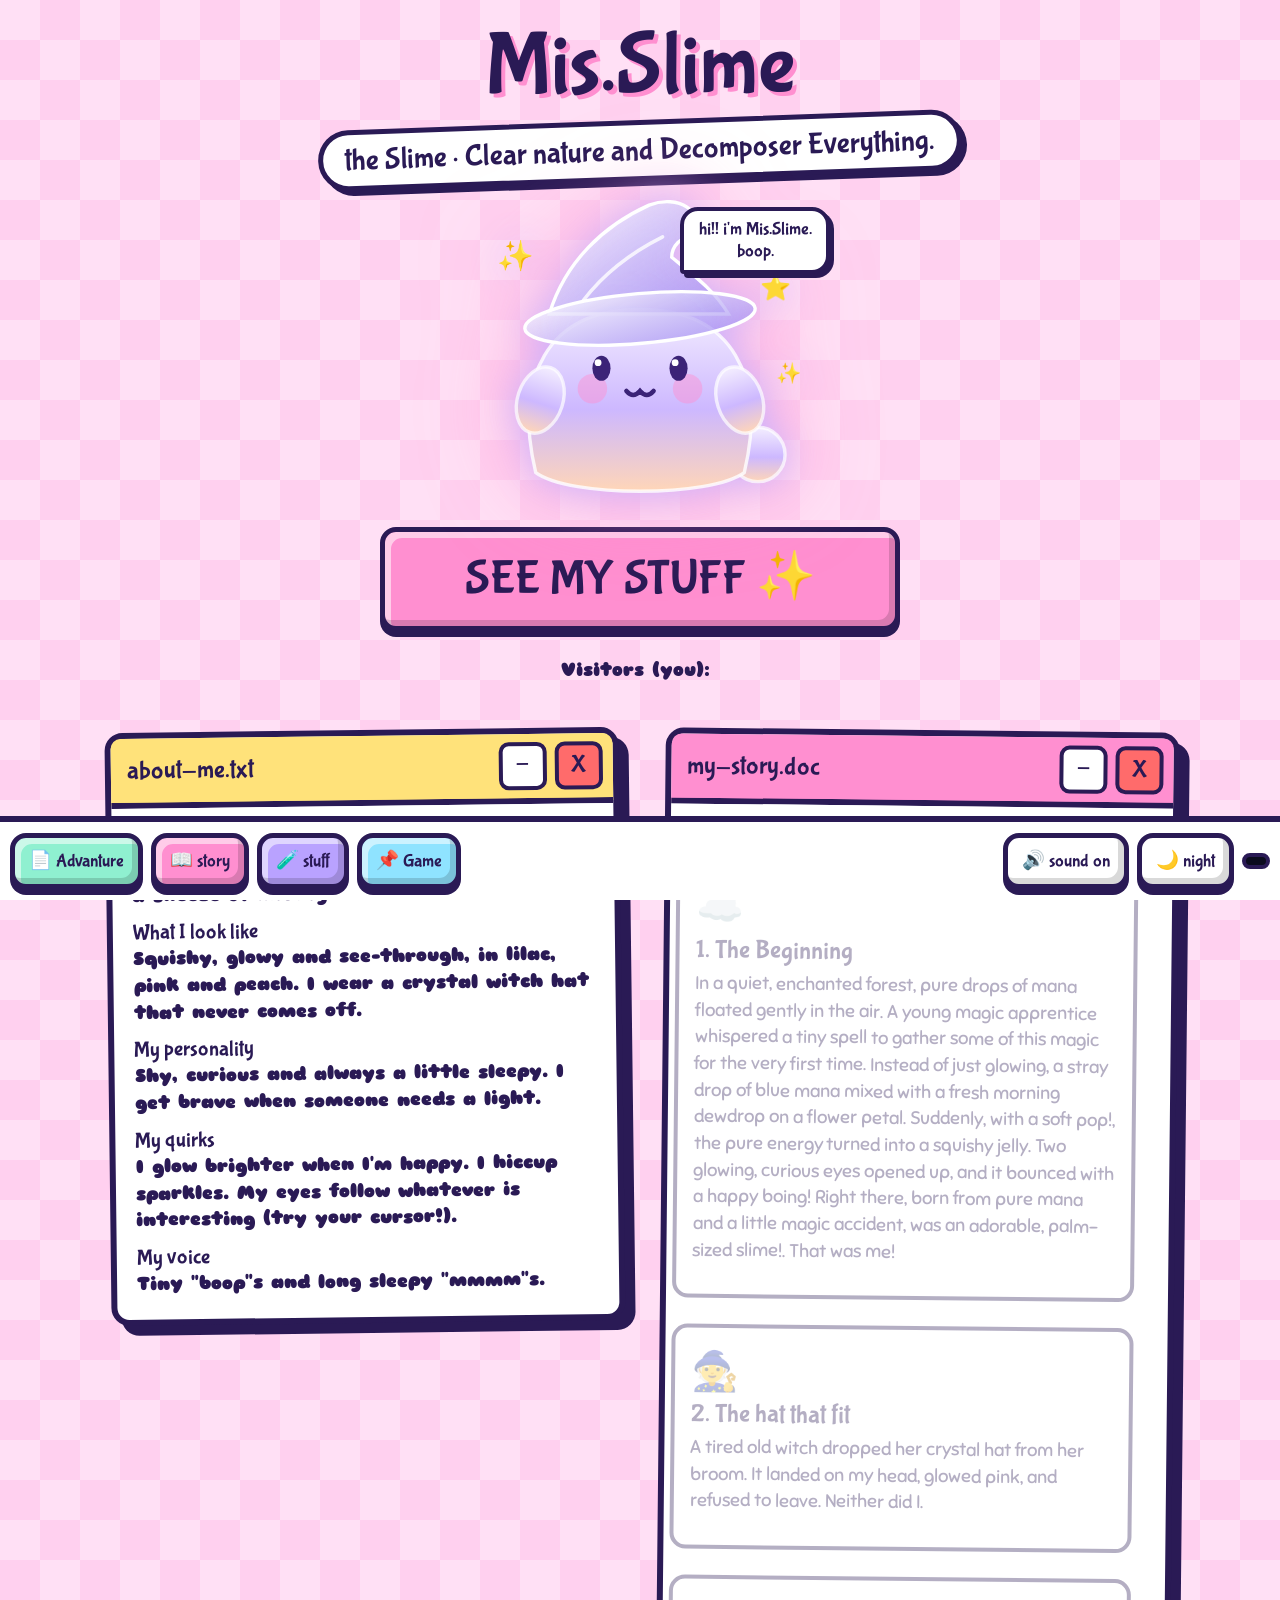
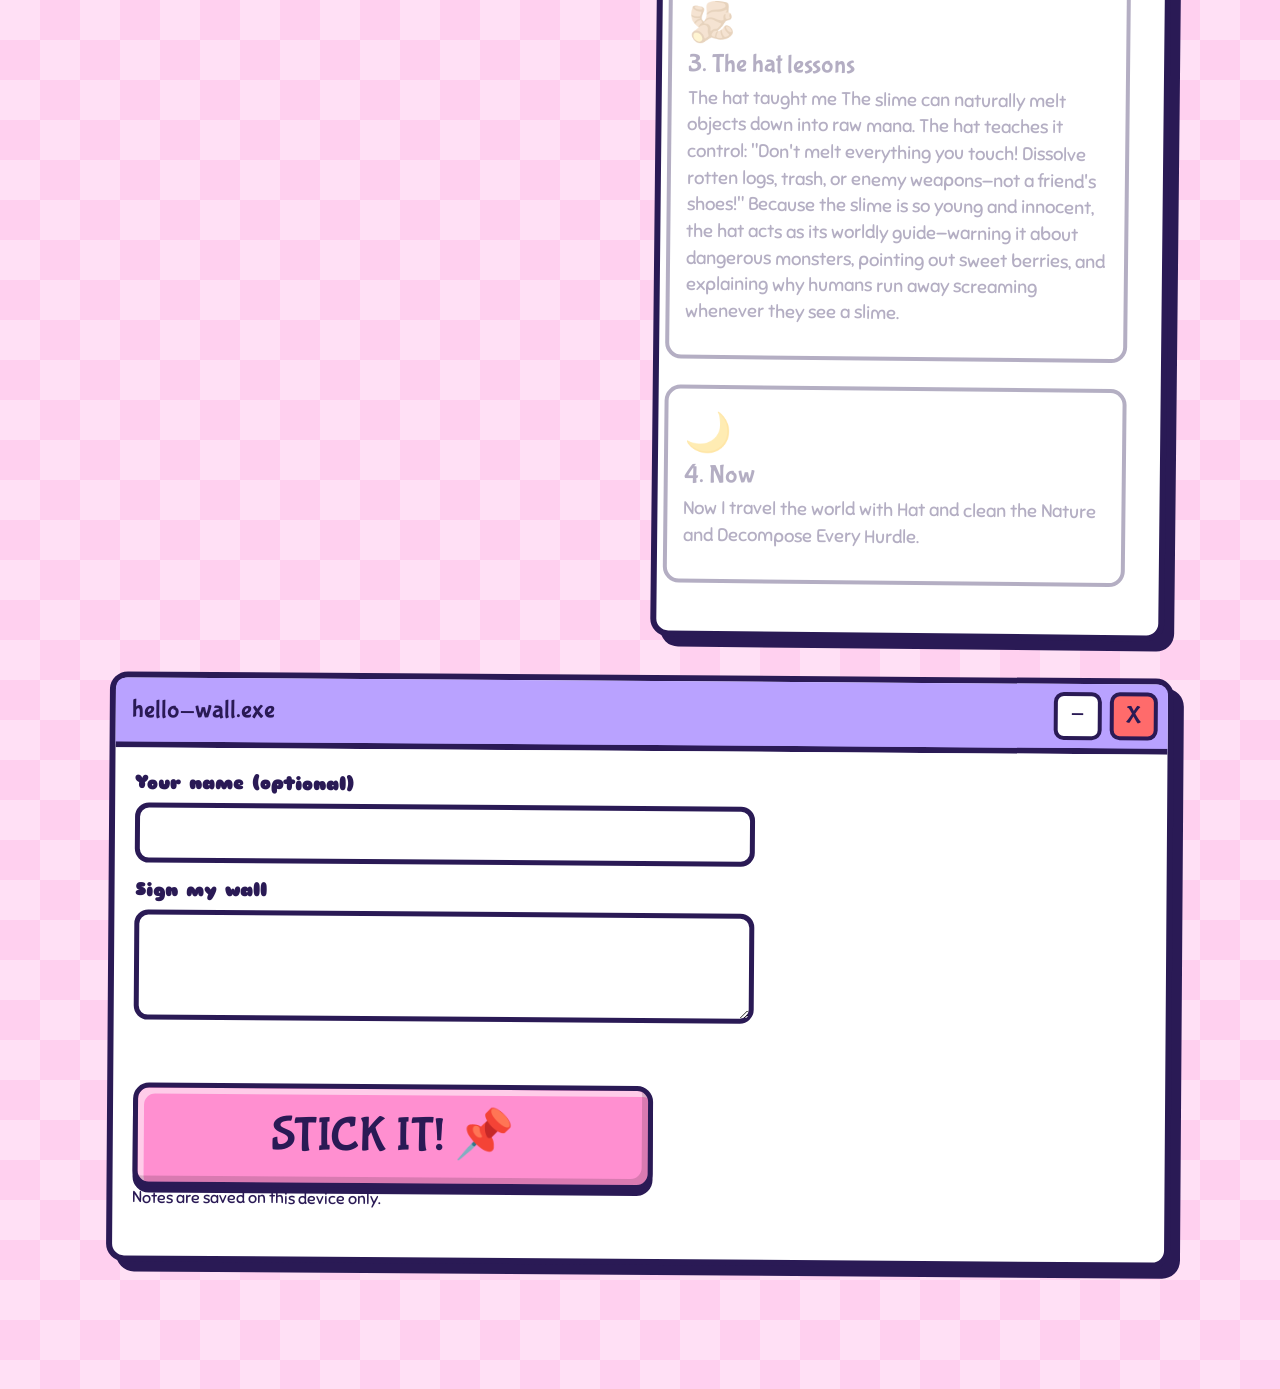
<file: index.html>
<!DOCTYPE html>
<html lang="en">
<head>
<meta charset="utf-8">
<meta name="viewport" content="width=device-width, initial-scale=1, viewport-fit=cover">
<title>Mimsy the Moonjelly | Baby's First Portfolio</title>
<link rel="preconnect" href="https://fonts.googleapis.com">
<link rel="preconnect" href="https://fonts.gstatic.com" crossorigin>
<link href="https://fonts.googleapis.com/css2?family=Bubblegum+Sans&family=Sniglet:wght@400;800&display=swap" rel="stylesheet">
<link rel="stylesheet" href="style.css">
</head>
<body>
<div id="fx" aria-hidden="true"></div>

<header class="hero">
  <h1>Mis.Slime</h1>
  <p class="sub">the Slime  &middot; Clear nature and Decomposer Everything.</p>
  <div class="stage">
    <svg id="ghost" viewBox="0 0 300 300" role="img" aria-label="Mimsy, a glowing jelly-ghost baby wearing a see-through crystal witch hat. Her eyes follow your cursor.">
      <defs>
        <linearGradient id="gb" x1="0" y1="0" x2="0" y2="1"><stop offset="0" stop-color="#f4eeff"/><stop offset=".55" stop-color="#cdb8ff"/><stop offset="1" stop-color="#ffd6b8"/></linearGradient>
        <linearGradient id="gh" x1="0" y1="0" x2="1" y2="1"><stop offset="0" stop-color="#ffffff" stop-opacity=".85"/><stop offset="1" stop-color="#9c86f0" stop-opacity=".7"/></linearGradient>
      </defs>
      <circle cx="254" cy="236" r="24" fill="url(#gb)" stroke="#fff" stroke-opacity=".7" stroke-width="3"/>
      <path d="M58 252C38 168 68 108 150 108s112 60 92 144c-30 22-154 22-184 0z" fill="url(#gb)" stroke="#fff" stroke-opacity=".8" stroke-width="3"/>
      <ellipse cx="62" cy="188" rx="20" ry="30" fill="url(#gb)" stroke="#fff" stroke-opacity=".7" stroke-width="3" transform="rotate(18 62 188)"/>
      <ellipse cx="238" cy="188" rx="20" ry="30" fill="url(#gb)" stroke="#fff" stroke-opacity=".7" stroke-width="3" transform="rotate(-18 238 188)"/>
      <circle cx="108" cy="178" r="13" fill="#ff8fd0" opacity=".45"/><circle cx="192" cy="178" r="13" fill="#ff8fd0" opacity=".45"/>
      <g id="eyes"><ellipse cx="116" cy="160" rx="8" ry="11" fill="#3b2377"/><ellipse cx="184" cy="160" rx="8" ry="11" fill="#3b2377"/>
        <circle cx="113" cy="155" r="3" fill="#fff"/><circle cx="181" cy="155" r="3" fill="#fff"/>
        <path d="M138 180q6 7 12 0q6 7 12 0" fill="none" stroke="#3b2377" stroke-width="4" stroke-linecap="round"/></g>
      <g id="hat">
        <path d="M70 112C84 66 118 34 158 16c26-10 50 6 40 26-12 2-20 10-20 20 22 18 38 30 50 50z" fill="url(#gh)" stroke="#fff" stroke-width="3"/>
        <ellipse cx="150" cy="116" rx="102" ry="22" fill="url(#gh)" stroke="#fff" stroke-width="3" transform="rotate(-5 150 116)"/>
        <path d="M100 100c20-26 46-44 70-56" fill="none" stroke="#fff" stroke-opacity=".8" stroke-width="3" stroke-linecap="round"/>
      </g>
      <text class="spk" x="24" y="70" font-size="26">&#10024;</text><text class="spk" x="256" y="96" font-size="22" style="animation-delay:-.7s">&#11088;</text><text class="spk" x="270" y="170" font-size="18" style="animation-delay:-1.3s">&#10024;</text>
    </svg>
    <p class="say" id="say">hi!! i'm Mis.Slime. boop.</p>
  </div>
  <button class="btn big c1" id="go" type="button">SEE MY STUFF &#10024;</button><br>
  <div class="counter" id="ctr" role="group"><span>Visitors (you):</span><span class="dg" id="dg" aria-hidden="true"></span></div>
  <noscript><p>Mis.Slime needs JavaScript to play. She'll wait.</p></noscript>
</header>

<main class="desk">
  <section class="win" id="win-about" tabindex="-1" aria-labelledby="t-about" data-t="about.txt" style="--t:-.7deg">
    <div class="tbar" style="background:var(--sun)"><h2 id="t-about">about-me.txt</h2><div class="wb"><button class="mn" type="button" aria-label="Shrink about-me.txt" aria-expanded="true">&minus;</button><button class="x" type="button" aria-label="Close about-me.txt">X</button></div></div>
    <div class="body"><dl>
      <div><dt>What I am</dt><dd>A moonjelly: a jelly-ghost baby, born from a sneeze of midnight mist.</dd></div>
      <div><dt>What I look like</dt><dd>Squishy, glowy and see-through, in lilac, pink and peach. I wear a crystal witch hat that never comes off.</dd></div>
      <div><dt>My personality</dt><dd>Shy, curious and always a little sleepy. I get brave when someone needs a light.</dd></div>
      <div><dt>My quirks</dt><dd>I glow brighter when I'm happy. I hiccup sparkles. My eyes follow whatever is interesting (try your cursor!).</dd></div>
      <div><dt>My voice</dt><dd>Tiny "boop"s and long sleepy "mmmm"s.</dd></div>
    </dl></div>
  </section>

  <section class="win" id="win-story" tabindex="-1" aria-labelledby="t-story" data-t="story.doc" style="--t:.6deg">
    <div class="tbar" style="background:var(--pink)"><h2 id="t-story">my-story.doc</h2><div class="wb"><button class="mn" type="button" aria-label="Shrink my-story.doc" aria-expanded="true">&minus;</button><button class="x" type="button" aria-label="Close my-story.doc">X</button></div></div>
    <div class="body">
      <div class="track" role="img" aria-label="Story progress"><i id="prog"></i></div>
      <article class="scene"><span class="em" aria-hidden="true">&#9729;&#65039;</span><h3>1. The Beginning </h3><p> In a quiet, enchanted forest, pure drops of mana floated gently in the air. A young magic apprentice whispered a tiny spell to gather some of this magic for the very first time.
Instead of just glowing, a stray drop of blue mana mixed with a fresh morning dewdrop on a flower petal. Suddenly, with a soft pop!, the pure energy turned into a squishy jelly.
Two glowing, curious eyes opened up, and it bounced with a happy boing! Right there, born from pure mana and a little magic accident, was an adorable, palm-sized slime!. That was me!</p></article>
      <article class="scene"><span class="em" aria-hidden="true">&#129497;</span><h3>2. The hat that fit</h3><p>A tired old witch dropped her crystal hat from her broom. It landed on my head, glowed pink, and refused to leave. Neither did I.</p></article>
      <article class="scene"><span class="em" aria-hidden="true">&#129754;</span><h3>3. The hat lessons</h3><p>The hat taught me The slime can naturally melt objects down into raw mana. The hat teaches it control: "Don't melt everything you touch! Dissolve rotten logs, trash, or enemy weapons—not a friend's shoes!" Because the slime is so young and innocent, the hat acts as its worldly guide—warning it about dangerous monsters, pointing out sweet berries, and explaining why humans run away screaming whenever they see a slime.</p></article>
      <article class="scene"><span class="em" aria-hidden="true">&#127769;</span><h3>4. Now</h3><p>Now I travel the world with Hat and clean the Nature and Decompose Every Hurdle.</p></article>
    </div>
  </section>

  

  <section class="win w" id="win-wall" tabindex="-1" aria-labelledby="t-wall" data-t="wall.exe" style="--t:.4deg">
    <div class="tbar" style="background:var(--lilac)"><h2 id="t-wall">hello-wall.exe</h2><div class="wb"><button class="mn" type="button" aria-label="Shrink hello-wall.exe" aria-expanded="true">&minus;</button><button class="x" type="button" aria-label="Close hello-wall.exe">X</button></div></div>
    <div class="body">
      <form id="gf" novalidate style="max-width:620px">
        <p><label for="gn">Your name (optional)</label><input type="text" id="gn" maxlength="24" autocomplete="off"></p>
        <p><label for="gm">Sign my wall</label><textarea id="gm" maxlength="140" aria-describedby="ge"></textarea></p>
        <p class="err" id="ge" role="alert"></p>
        <button class="btn big c1" type="submit">STICK IT! &#128204;</button>
        <p class="hint" id="gs" role="status" aria-live="polite">Notes are saved on this device only.</p>
      </form>
      <ul class="wall" id="wall" aria-label="Notes on the wall"></ul>
    </div>
  </section>

  <section class="win w" id="win-secret" tabindex="-1" aria-labelledby="t-sec" data-t="secret.txt" hidden style="--t:-1deg">
    <div class="tbar" style="background:var(--sun)"><h2 id="t-sec">secret.txt</h2><div class="wb"><button class="mn" type="button" aria-label="Shrink secret.txt" aria-expanded="true">&minus;</button><button class="x" type="button" aria-label="Close secret.txt">X</button></div></div>
    <div class="body"><p><b>You found my hiding spot!</b> Here is my real secret: I'm a little scared of the dark. That's why I glow. Now you know, and you're my friend. &#128156;</p></div>
  </section>
</main>



<nav class="tb" aria-label="Taskbar">
  <button class="btn c2"  id="Advanturebtn"data-open="about" type="button">&#128196; Advanture</button>
  <button class="btn c1" id="storybtn" data-open="story" type="button">&#128214; story</button>
  <button class="btn c3" data-open="proj" type="button">&#129514; stuff</button>
  <button class="btn c4"  id="Gmebtn" data-open="Game" type="button">&#128204; Game</button>
  <span class="sp"></span>
  <button class="btn c5" id="mute" type="button" aria-pressed="false">&#128266; sound on</button>
  <button class="btn c5" id="theme" type="button">&#127769; night</button>
  <span class="clock" id="clock"></span>
</nav>

<script src="script.js"></script>
</body>
</html>
</file>
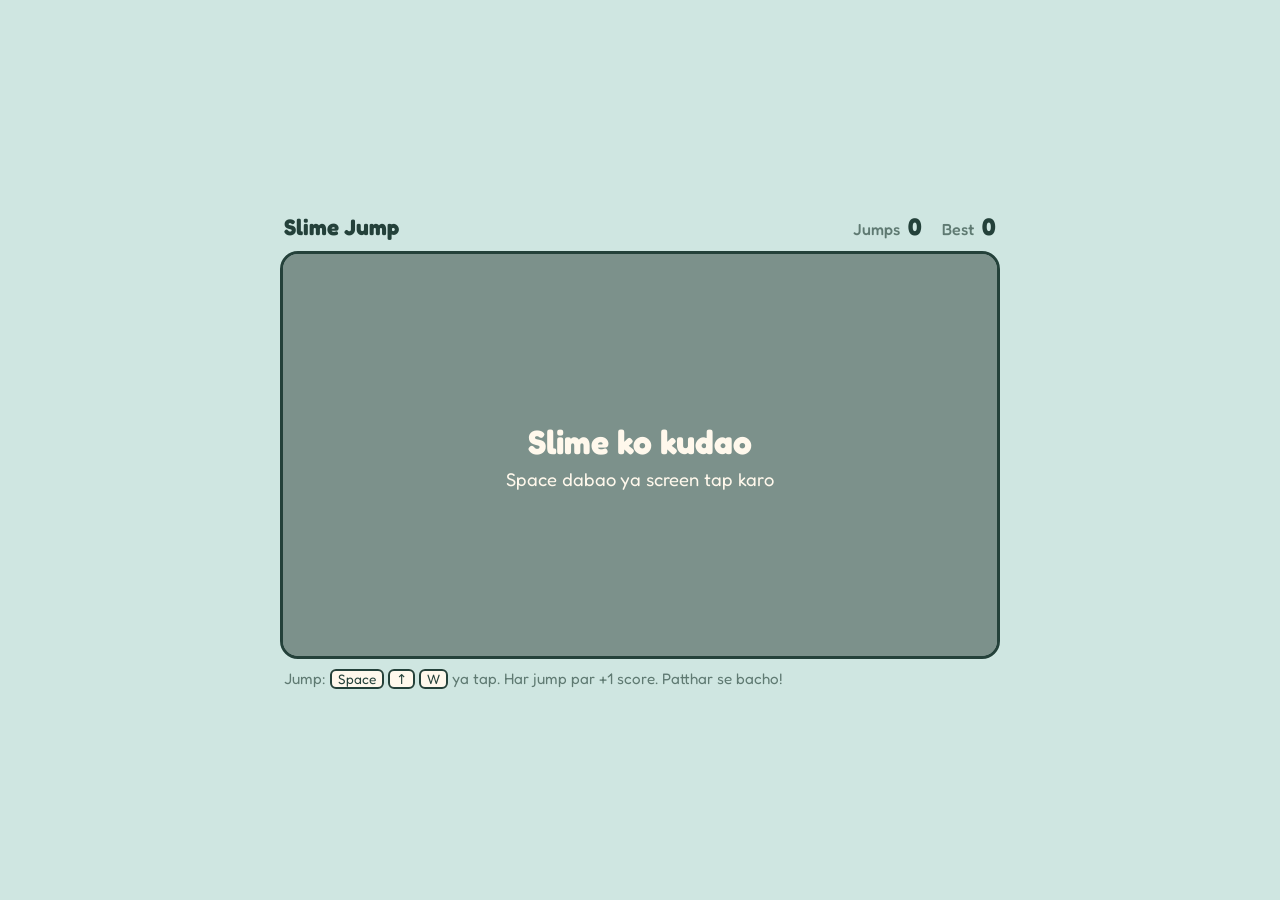
<file: game.html>
<!DOCTYPE html>
<html lang="hi">
<head>
<meta charset="UTF-8">
<meta name="viewport" content="width=device-width, initial-scale=1, viewport-fit=cover">
<title>Slime Jump</title>
<link rel="preconnect" href="https://fonts.googleapis.com">
<link href="https://fonts.googleapis.com/css2?family=Fredoka:wght@500;700&display=swap" rel="stylesheet">
<link rel="stylesheet" href="style1.css">
</head>
<body>
  <main class="game">
    <div class="hud">
      <h1>Slime Jump</h1>
      <div class="scores" aria-live="polite">
        <span>Jumps <b id="score">0</b></span>
        <span>Best <b id="best">0</b></span>
      </div>
    </div>

    <div class="stage" id="stage">
      <canvas id="canvas" aria-label="Slime jump game"></canvas>
      <div class="overlay" id="overlay">
        <h2 id="ovTitle">Slime ko kudao</h2>
        <p id="ovText">Space dabao ya screen tap karo</p>
      </div>
    </div>
    <p class="hint">Jump: <kbd>Space</kbd> <kbd>↑</kbd> <kbd>W</kbd> ya tap. Har jump par +1 score. Patthar se bacho!</p>
  </main>

<script src="script.js"></script>
</body>
</html>
</file>
<file: style.css>
/* ==========================================================================
   Mimsy the Moonjelly - styles
   Sections: 1 Theme tokens | 2 Base | 3 Buttons | 4 Hero | 5 Windows
             6 Projects | 7 Story | 8 Forms & wall | 9 Taskbar | 10 Effects
   ========================================================================== */


/* ---------- 1. Theme tokens (day by default, night via system or toggle) ---------- */
:root {
  box-sizing: border-box;
  padding-top: env(safe-area-inset-top, 0px);
  padding-bottom: env(safe-area-inset-bottom, 0px);
  color-scheme: light;

  /* surfaces and text */
  --bg: #ffe0f5;
  --bg2: #ffd0ef;
  --on-bg: #2a1a55;
  --paper: #ffffff;
  --on-paper: #2a1a55;
  --line: #2a1a55;
  --shadow: #2a1a55;
  --focus: #2a1a55;
  --ink: #2a1a55;

  /* candy palette */
  --lilac: #b9a2ff;
  --pink: #ff8fd0;
  --mint: #8ff0d0;
  --sun: #ffe27a;
  --sky: #8fe3ff;

  /* fonts and sizes */
  --display: "Bubblegum Sans", "Comic Sans MS", "Chalkboard SE", cursive;
  --body: "Sniglet", "Trebuchet MS", "Segoe UI", sans-serif;
  --taskbar-height: 84px;
}

/* night theme: follows the system unless the visitor picked "day" */
@media (prefers-color-scheme: dark) {
  :root:not([data-theme="light"]) {
    color-scheme: dark;
    --bg: #150a33;
    --bg2: #1f1050;
    --on-bg: #f3e9ff;
    --paper: #2a1d5e;
    --on-paper: #f3e9ff;
    --line: #b9a2ff;
    --shadow: #b9a2ff;
    --focus: #ffe27a;
  }
}

/* night theme: picked with the toggle button */
:root[data-theme="dark"] {
  color-scheme: dark;
  --bg: #150a33;
  --bg2: #1f1050;
  --on-bg: #f3e9ff;
  --paper: #2a1d5e;
  --on-paper: #f3e9ff;
  --line: #b9a2ff;
  --shadow: #b9a2ff;
  --focus: #ffe27a;
}


/* ---------- 2. Base ---------- */
*,
*::before,
*::after {
  box-sizing: inherit;
}

[hidden] {
  display: none !important;
}

html {
  scroll-padding-top: calc(12px + env(safe-area-inset-top, 0px));
}

@media (prefers-reduced-motion: no-preference) {
  html {
    scroll-behavior: smooth;
  }
}

body {
  margin: 0;
  padding-bottom: calc(var(--taskbar-height) + 40px);
  background-color: var(--bg);
  background-image: conic-gradient(
    var(--bg2) 25%,
    transparent 0 50%,
    var(--bg2) 0 75%,
    transparent 0
  );
  background-size: 80px 80px;
  color: var(--on-bg);
  font: 1.15rem/1.45 var(--body);
  overflow-x: hidden;
}

:focus-visible {
  outline: 5px solid var(--focus);
  outline-offset: 3px;
}

p {
  margin: 0 0 0.8em;
}

/* visually hidden, still read by screen readers */
.sr {
  position: absolute;
  width: 1px;
  height: 1px;
  overflow: hidden;
  clip: rect(0 0 0 0);
  white-space: nowrap;
}


/* ---------- 3. Buttons (big, chunky, pressable) ---------- */
.btn {
  display: inline-flex;
  align-items: center;
  justify-content: center;
  gap: 0.4em;
  min-height: 64px;
  padding: 8px 24px;
  font: 1.5rem/1.1 var(--display);
  text-align: center;
  color: var(--ink);
  background: var(--sun);
  border: 5px solid var(--ink);
  border-radius: 16px;
  box-shadow:
    inset -6px -6px 0 rgba(0, 0, 0, 0.15),
    inset 6px 6px 0 rgba(255, 255, 255, 0.55),
    0 6px 0 var(--ink);
  cursor: pointer;
  -webkit-tap-highlight-color: transparent;
}

.btn:active {
  transform: translateY(5px);
  box-shadow:
    inset 6px 6px 0 rgba(0, 0, 0, 0.15),
    0 1px 0 var(--ink);
}

.btn[disabled] {
  opacity: 0.4;
  cursor: not-allowed;
}

.btn.big {
  width: 100%;
  max-width: 520px;
  min-height: 104px;
  font-size: clamp(1.9rem, 8vw, 3rem);
}

.btn.sm {
  min-height: 52px;
  padding: 4px 14px;
  font-size: 1.1rem;
  border-width: 4px;
}

/* button colors */
.c1 { background: var(--pink); }
.c2 { background: var(--mint); }
.c3 { background: var(--lilac); }
.c4 { background: var(--sky); }
.c5 { background: #ffffff; }


/* ---------- 4. Hero: title, ghost, visitor counter ---------- */
.hero {
  max-width: 1100px;
  margin: 0 auto;
  padding: 22px 18px 6px;
  text-align: center;
}

h1 {
  margin: 0;
  font: 400 clamp(2.6rem, 13vw, 5.5rem)/1 var(--display);
  text-shadow: 4px 4px 0 var(--pink);
}

.sub {
  display: inline-block;
  margin: 10px 0 0;
  padding: 8px 22px;
  font: clamp(1.3rem, 5vw, 1.9rem) var(--display);
  color: var(--ink);
  background: #ffffff;
  border: 5px solid var(--ink);
  border-radius: 999px;
  box-shadow: 5px 5px 0 var(--shadow);
  transform: rotate(-2deg);
}

.stage {
  position: relative;
  width: min(78vw, 340px);
  margin: 6px auto 0;
}

#ghost {
  display: block;
  width: 100%;
  height: auto;
  overflow: visible;
  filter: drop-shadow(0 0 18px #c9b4ff) drop-shadow(0 0 40px rgba(255, 143, 208, 0.6));
}

#hat {
  cursor: pointer;
}

/* gentle floating and twinkling (skipped for people who prefer less motion) */
@media (prefers-reduced-motion: no-preference) {
  #ghost { animation: bob 3.4s ease-in-out infinite; }
  .spk   { animation: twinkle 2s ease-in-out infinite; }
}

@keyframes bob {
  50% { transform: translateY(-12px); }
}

@keyframes twinkle {
  50% { opacity: 0.2; }
}

/* Mimsy's speech bubble */
.say {
  position: absolute;
  top: 6%;
  right: -6%;
  max-width: 150px;
  padding: 8px 12px;
  font: 1.15rem/1.15 var(--display);
  color: var(--ink);
  background: #ffffff;
  border: 4px solid var(--ink);
  border-radius: 18px 18px 18px 4px;
  box-shadow: 4px 4px 0 var(--shadow);
}

/* vintage odometer */
.counter {
  display: inline-flex;
  flex-wrap: wrap;
  align-items: center;
  justify-content: center;
  gap: 10px;
  margin: 26px 0 0;
  font-weight: 800;
}

.dg {
  display: inline-flex;
  gap: 4px;
}

.dg span {
  padding: 0 8px;
  font: 700 1.8rem "Courier New", monospace;
  color: #3bff7a;
  background: #0b0b1e;
  border: 4px solid var(--ink);
  border-radius: 8px;
}


/* ---------- 5. Windows (the retro "desktop") ---------- */
.desk {
  display: grid;
  grid-template-columns: 1fr;
  gap: 36px;
  max-width: 1100px;
  margin: 40px auto 0;
  padding: 0 18px;
}

@media (min-width: 900px) {
  .desk {
    grid-template-columns: 1fr 1fr;
    align-items: start;
  }

  /* .w = wide window that spans both columns */
  .win.w {
    grid-column: 1 / -1;
  }
}

.win {
  --t: 0deg;   /* tilt */
  --dx: 0px;   /* drag offset x */
  --dy: 0px;   /* drag offset y */
  position: relative;
  color: var(--on-paper);
  background: var(--paper);
  border: 6px solid var(--line);
  border-radius: 18px;
  box-shadow: 10px 10px 0 var(--shadow);
  transform: translate(var(--dx), var(--dy)) rotate(var(--t));
}

.win:focus {
  outline: none;
}

.win:focus-visible {
  outline: 5px solid var(--focus);
  outline-offset: 5px;
}

/* title bar */
.tbar {
  display: flex;
  align-items: center;
  justify-content: space-between;
  gap: 10px;
  padding: 8px 10px 8px 16px;
  color: var(--ink);
  border-bottom: 6px solid var(--line);
  border-radius: 10px 10px 0 0;
}

@media (min-width: 900px) {
  .tbar {
    cursor: grab;
  }
}

.tbar h2 {
  margin: 0;
  font: 400 1.6rem/1.1 var(--display);
  overflow-wrap: anywhere;
}

/* shrink and close buttons */
.wb {
  display: flex;
  gap: 8px;
}

.wb button {
  width: 48px;
  height: 48px;
  font: 1.5rem/1 var(--display);
  color: var(--ink);
  background: #ffffff;
  border: 4px solid var(--ink);
  border-radius: 10px;
  cursor: pointer;
}

.wb .x {
  background: #ff6b6b;
}

.body {
  padding: 22px 20px;
}

/* a shrunk window hides its body */
.win.min .body {
  display: none;
}

.win.min .tbar {
  border-bottom: 0;
}

/* about-me list */
dl {
  display: grid;
  gap: 12px;
  margin: 0;
}

dt {
  font: 1.35rem var(--display);
}

dd {
  margin: 0;
  font-weight: 800;
}


/* ---------- 6. Projects: jars, bubbles, chimes ---------- */
.proj {
  margin-bottom: 22px;
  padding: 16px;
  border: 4px dashed var(--line);
  border-radius: 16px;
}

.proj h3 {
  margin: 0 0 6px;
  font: 400 1.7rem/1.1 var(--display);
}

.row {
  display: flex;
  flex-wrap: wrap;
  gap: 12px;
}

/* glow jars */
.jar {
  width: 68px;
  height: 92px;
  font-size: 1.6rem;
  background: #cfc8e8;
  border: 5px solid var(--ink);
  border-radius: 14px 14px 26px 26px;
  box-shadow: 0 5px 0 var(--ink);
  cursor: pointer;
  transition: background 0.2s, box-shadow 0.2s;
}

.jar[aria-pressed="true"] {
  background: var(--c);
  box-shadow:
    0 5px 0 var(--ink),
    0 0 26px 8px var(--c);
}

/* bubble brew */
#pond {
  position: relative;
  height: 210px;
  margin: 10px 0;
  overflow: hidden;
  background: linear-gradient(#2d1b69, #6b4fd8);
  border: 5px solid var(--ink);
  border-radius: 14px;
}

.bub {
  position: absolute;
  bottom: -70px;
  width: 56px;
  height: 56px;
  background: radial-gradient(circle at 30% 30%, #ffffff, rgba(255, 255, 255, 0.25));
  border: 3px solid #ffffff;
  border-radius: 50%;
  cursor: pointer;
  animation: rise var(--d, 5s) linear forwards;
}

@keyframes rise {
  to { transform: translateY(-290px); }
}

.score {
  font: 1.5rem var(--display);
}

/* moon chime pads */
.pad {
  min-width: 62px;
  min-height: 84px;
  font-size: 1.3rem;
}


/* ---------- 7. Story: scenes that fade in while scrolling ---------- */
.track {
  height: 14px;
  margin-bottom: 20px;
  overflow: hidden;
  border: 4px solid var(--line);
  border-radius: 99px;
}

.track i {
  display: block;
  width: var(--p, 0%);
  height: 100%;
  background: var(--pink);
}

.scene {
  margin: 0 0 26px;
  padding: 16px;
  border: 4px solid var(--line);
  border-radius: 16px;
  opacity: 0.35;
  transform: translateX(-14px);
  transition: opacity 0.5s, transform 0.5s;
}

.scene.in {
  opacity: 1;
  transform: none;
}

.scene h3 {
  margin: 0 0 6px;
  font: 400 1.6rem/1.1 var(--display);
}

.scene .em {
  display: block;
  font-size: 2.4rem;
}

@media (prefers-reduced-motion: reduce) {
  .scene {
    opacity: 1;
    transform: none;
    transition: none;
  }
}


/* ---------- 8. Forms and the hello wall ---------- */
label,
legend {
  display: block;
  margin-bottom: 6px;
  font-weight: 800;
}

input[type="text"],
textarea {
  width: 100%;
  min-height: 60px;
  padding: 10px 14px;
  font: inherit;
  font-size: 1.2rem;
  color: #2a1a55;
  background: #ffffff;
  border: 5px solid var(--ink);
  border-radius: 14px;
}

textarea {
  min-height: 110px;
  resize: vertical;
}

.err {
  min-height: 1.4em;
  font-weight: 800;
  color: #b00020;
}

/* lighter error color on the dark theme */
@media (prefers-color-scheme: dark) {
  :root:not([data-theme="light"]) .err { color: #ff9aa8; }
}
:root[data-theme="dark"] .err {
  color: #ff9aa8;
}

.hint {
  font-size: 1rem;
}

.wall {
  display: grid;
  grid-template-columns: repeat(auto-fill, minmax(190px, 1fr));
  gap: 22px;
  margin: 24px 0 0;
  padding: 0;
  list-style: none;
}

.note {
  padding: 14px;
  color: var(--ink);
  border: 4px solid var(--ink);
  border-radius: 6px 20px 6px 20px;
  box-shadow: 5px 5px 0 var(--ink);
  overflow-wrap: anywhere;
  transform: rotate(var(--t, 0deg));
}

.note p {
  margin: 0 0 8px;
  font-weight: 800;
}

.note .who {
  font: 1.15rem var(--display);
}


/* ---------- 9. Taskbar and footer ---------- */
.tb {
  position: fixed;
  right: 0;
  bottom: 0;
  left: 0;
  z-index: 900;
  display: flex;
  align-items: center;
  gap: 8px;
  min-height: var(--taskbar-height);
  padding: 8px 10px calc(8px + env(safe-area-inset-bottom, 0px));
  overflow-x: auto;
  background: var(--paper);
  border-top: 6px solid var(--line);
}

.tb .btn {
  flex: none;
  min-height: 56px;
  padding: 4px 14px;
  font-size: 1.15rem;
}

.tb .sp {
  flex: 1;
}

.clock {
  flex: none;
  padding: 4px 10px;
  font: 1.2rem var(--display);
  color: #3bff7a;
  background: #0b0b1e;
  border: 4px solid var(--ink);
  border-radius: 10px;
}

footer {
  margin: 44px 18px 0;
  text-align: center;
  font-weight: 800;
}


/* ---------- 10. Effects: confetti and sparkle trail ---------- */
#fx {
  position: fixed;
  inset: 0;
  z-index: 1000;
  overflow: hidden;
  pointer-events: none;
}

.cf {
  position: fixed;
  top: -10vh;
  font-size: 2rem;
  animation: fall linear forwards;
}

@keyframes fall {
  to { transform: translate(var(--dx), 118vh) rotate(720deg); }
}

.sp2 {
  position: fixed;
  z-index: 50;
  font-size: 20px;
  pointer-events: none;
  animation: sparkle-fade 0.8s ease-out forwards;
}

@keyframes sparkle-fade {
  to {
    opacity: 0;
    transform: translateY(30px) scale(0.3);
  }
}
</file>
<file: style1.css>
:root {
  --sky: #cfe6e1;
  --ink: #24413a;
  --slime: #f0a24f;
  --panel: #fff8ec;
  --muted: #5f7a72;
}
* { box-sizing: border-box; }
:root {
  padding-top: env(safe-area-inset-top, 0px);
  padding-bottom: env(safe-area-inset-bottom, 0px);
}
body {
  margin: 0;
  min-height: 100vh;
  display: grid;
  place-items: center;
  background: var(--sky);
  color: var(--ink);
  font-family: 'Fredoka', system-ui, sans-serif;
  padding: 16px;
}
.game { width: 100%; max-width: 720px; }
.hud {
  display: flex;
  justify-content: space-between;
  align-items: baseline;
  margin-bottom: 10px;
  padding: 0 4px;
}
.hud h1 { margin: 0; font-size: 1.4rem; font-weight: 700; }
.scores { display: flex; gap: 20px; font-weight: 500; color: var(--muted); }
.scores b { color: var(--ink); font-size: 1.5rem; font-weight: 700; margin-left: 4px; }
.stage {
  position: relative;
  border-radius: 18px;
  overflow: hidden;
  border: 3px solid var(--ink);
  background: #e9f4f1;
  touch-action: manipulation;
  user-select: none;
  -webkit-user-select: none;
  cursor: pointer;
}
canvas { display: block; width: 100%; height: auto; aspect-ratio: 16 / 9; }
.overlay {
  position: absolute;
  inset: 0;
  display: grid;
  place-content: center;
  text-align: center;
  gap: 6px;
  background: rgba(36, 65, 58, 0.55);
  color: var(--panel);
  padding: 16px;
}
.overlay.hidden { display: none; }
.overlay h2 { margin: 0; font-size: clamp(1.4rem, 5vw, 2.1rem); }
.overlay p { margin: 0; font-size: clamp(0.95rem, 3vw, 1.15rem); }
.hint { margin: 10px 4px 0; color: var(--muted); font-size: 0.95rem; }
kbd {
  background: var(--panel);
  border: 2px solid var(--ink);
  border-radius: 6px;
  padding: 0 6px;
  font: inherit;
  font-size: 0.85rem;
  color: var(--ink);
}
</file>
